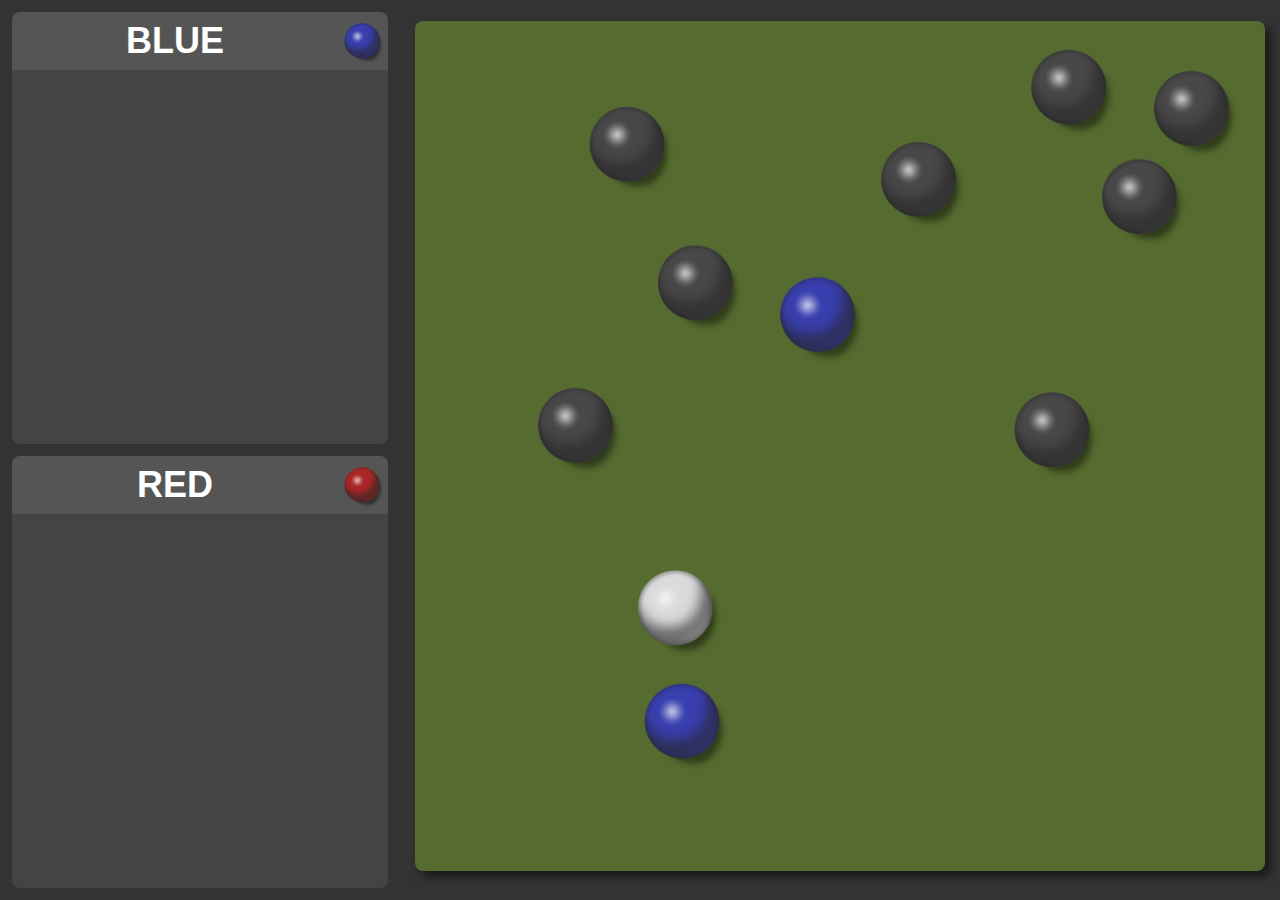
<file: index.html>
<!DOCTYPE html>
<html>
<head>
  <title>Bouncebox</title>
    <meta charset="utf-8">
    <link rel="stylesheet" href="css/main.css">
</head>
<body>
    <aside>
        <div class="player player-blue">
            <div class="player-top">
                <div class="name name-blue" contenteditable="true">Blue</div>
                <img class="skin skin-blue" src="res/blue.png" alt="basic">
            </div>
            <div class="score score-blue"></div>
        </div>
        <div class="player player-red">
            <div class="player-top">
                <div class="name name-red" contenteditable="true">Red</div>
                <img class="skin skin-red" src="res/red.png" alt="basic">
            </div>
            <div class="score score-red"></div>
        </div>
    </aside>
    <main>
        <div id="board"></div>
    </main>

  <script src="js/game.js"></script>
</body>
</html>
</file>
<file: css/main.css>
/* 
    The website is constitued of :
    - an aside on the left
        - player 1
            - a div for the name
            - a div for the score
        - player 2
            - a div for the name
            - a div for the score
    - a main div
        - the canvas
*/

* {
    box-sizing: border-box;
    padding: 0;
    margin: 0;
}

html {
    height: 100%;
}

/* The body */
body {
    height: 100%;
    margin: 0;
    padding: 0;
    background-color: #333;
    color: white;
    font-family: 'Roboto', sans-serif;
    font-size: 1.5em;

    display: flex;
    flex-direction: row;
    justify-content: start;
    align-items: stretch;
}

/* The aside */
aside {
    user-select: none;
    color: white;
    font-family: 'Roboto', sans-serif;
    font-size: 1.5em;
    text-align: center;
    width: 400px;

    display: flex;
    flex-direction: column;
    justify-content: center;
    align-items: stretch;
    gap: 12px;
    padding: 12px;
}

/* The player divs */
.player {
    flex: 1;
    display: flex;
    flex-direction: column;
    justify-content: stretch;
    align-items: stretch;

    border-radius: 8px;
    background-color: #444;

    transition: all 0.2s ease-in-out;
}

.player.winner {
    outline: 1px solid sandybrown;
}

/* The player name */
.player .player-top {
    flex-grow: 0;
    display: flex;
    flex-direction: row;
    justify-content: start;
    align-items: center;
    font-weight: bold;
    text-transform: uppercase;
    background-color: #555;
    border-radius: 8px 8px 0 0;
}

.player .player-top .name {
    flex-grow: 1;
    padding: 8px;
}

.player .skin {
    cursor: pointer;
    flex-grow: 0;
    width: 50px;
    height: 50px;
    border-radius: 8px;
    background-color: #555;
    background-size: contain;
    background-repeat: no-repeat;
    background-position: center;
}

/* The player score */
.player .score {
    min-height: 50px;
    padding: 8px;
    flex-grow: 1;
    display: flex;
    flex-direction: row;
    flex-wrap: wrap;
    justify-content: flex-start;
    align-items: flex-start;
    font-size: 2em;
    font-weight: bold;
    border-radius: 0 0 8px 8px;
}

.player .score img {
    width: 50px;
    height: 50px;
    margin: 4px;
}

/* The main div */
main {
    flex: 1;
    background-color: #333;
    float: left;
    color: white;
    font-family: 'Roboto', sans-serif;
    font-size: 1.5em;
    text-align: center;

    display: flex;
    flex-direction: column;
    justify-content: center;
    align-items: center;
}

/* The canvas */
canvas {
    border-radius: 8px;
    background-color: darkolivegreen;
    resize: both;
    aspect-ratio: 1;

    box-shadow: 6px 6px 8px 0 rgba(0, 0, 0, 0.5);

    transition: all 0.2s ease-in-out;
}
</file>
